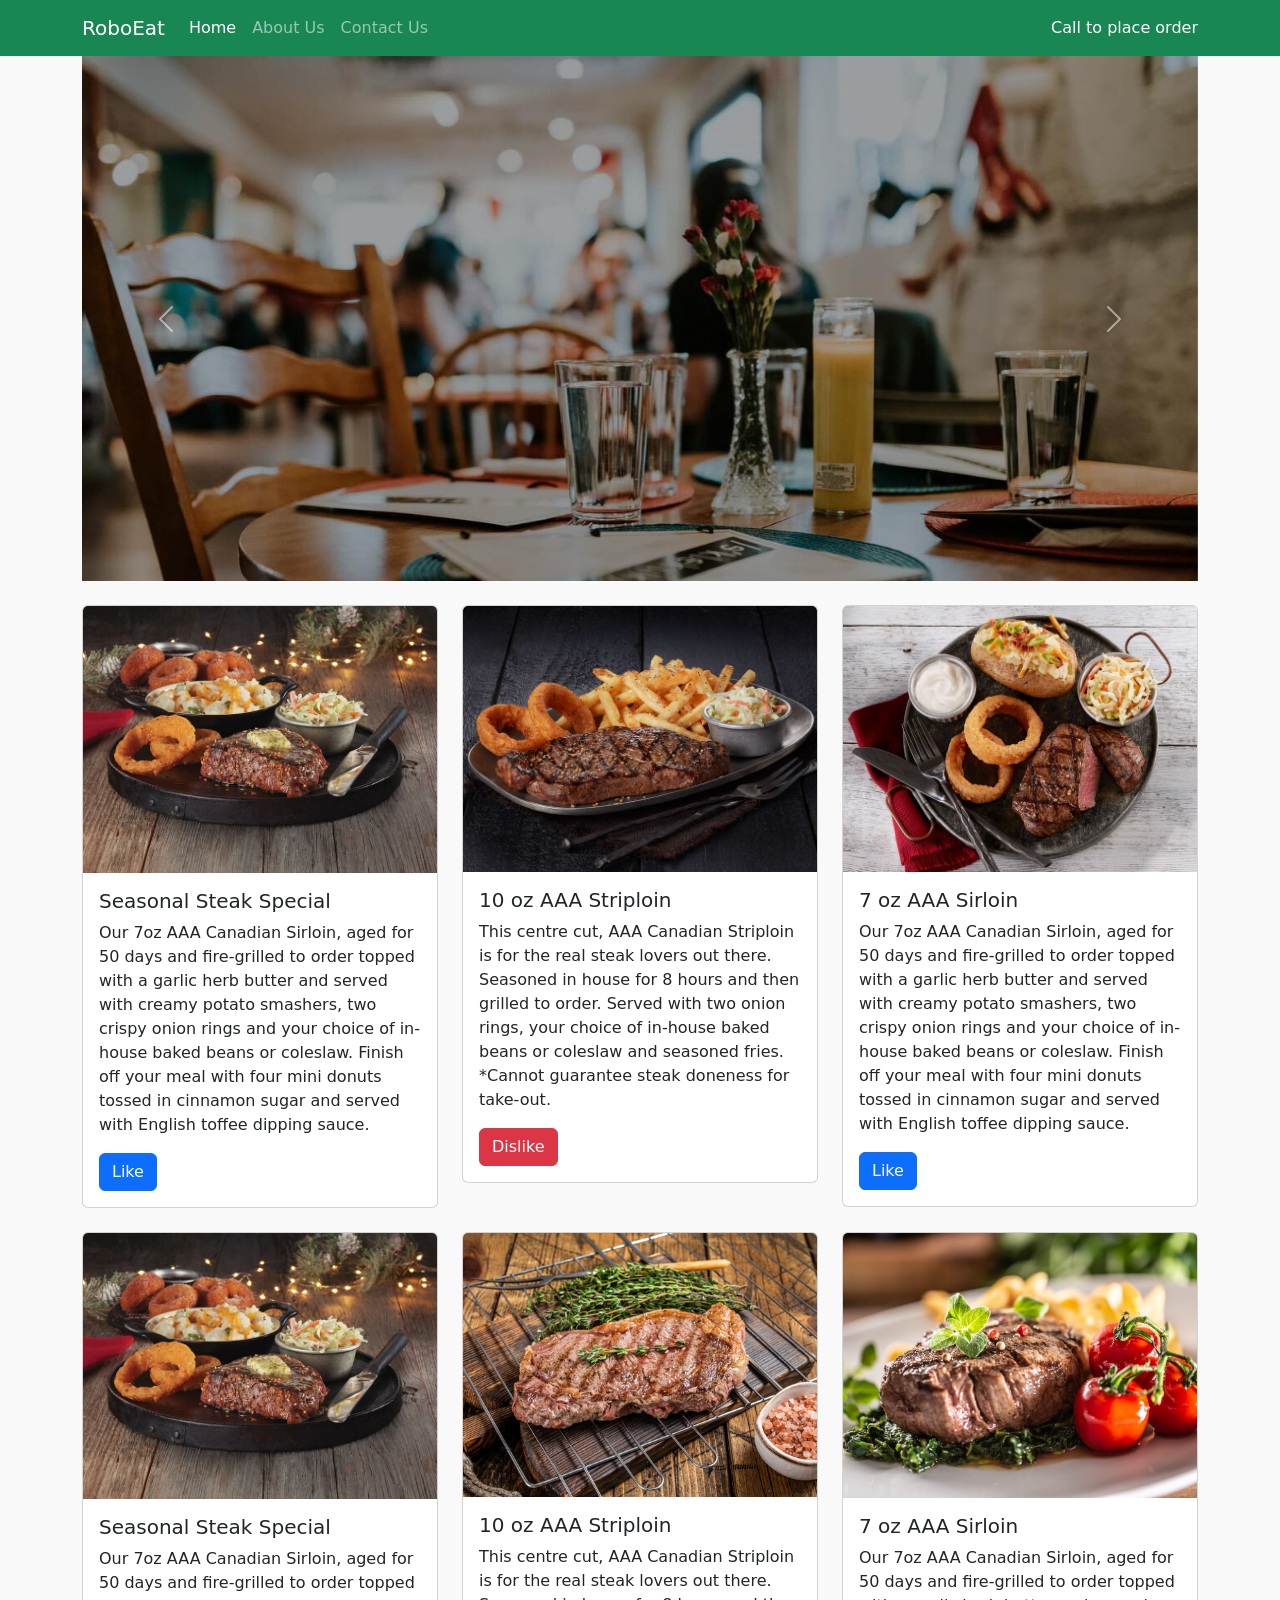
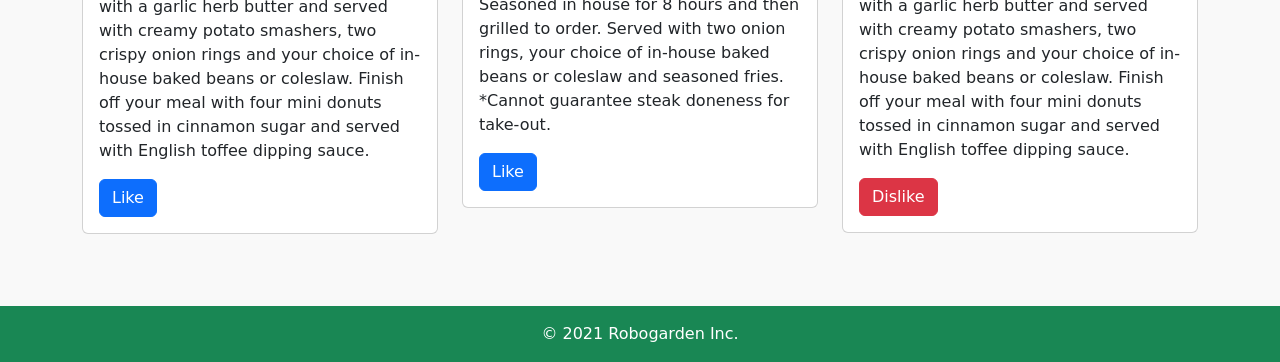
<file: index.html>
<html lang="en">

<head>
    <meta charset="utf-8">
    <meta http-equiv="X-UA-Compatible" content="IE=edge">
    <meta name="viewport" content="width=device-width, initial-scale=1">
      

     <title>Welcome to RoboEat</title>

   <!-- Bootstrap CSS -->
    <link href="https://cdn.jsdelivr.net/npm/bootstrap@5.1.3/dist/css/bootstrap.min.css" rel="stylesheet"
        integrity="sha384-1BmE4kWBq78iYhFldvKuhfTAU6auU8tT94WrHftjDbrCEXSU1oBoqyl2QvZ6jIW3" crossorigin="anonymous">
    <link href="style.css" rel="stylesheet">

</head>

<body>
 <script src="https://code.jquery.com/jquery-3.6.0.min.js"
    <script src="https://code.jquery.com/jquery-3.6.0.min.js"
   integrity="sha256-/xUj+3OJU5yExlq6GSYGSHk7tPXikynS7ogEvDej/m4=" crossorigin="anonymous"></script>

 <script src="https://cdn.jsdelivr.net/npm/bootstrap@5.1.3/dist/js/bootstrap.bundle.min.js"
   integrity="sha384-ka7Sk0Gln4gmtz2MlQnikT1wXgYsOg+OMhuP+IlRH9sENBO0LRn5q+8nbTov4+1p" crossorigin="anonymous">
   </script>
</body>

<body>
   
    <nav class="navbar navbar-expand-lg navbar-dark bg-success">
        <div class="container">
            <a class="navbar-brand" href="#">RoboEat</a>
            <button class="navbar-toggler" type="button" data-bs-toggle="collapse" data-bs-target="#navbarNav"
                aria-controls="navbarNav" aria-expanded="false" aria-label="Toggle navigation">
                <span class="navbar-toggler-icon"></span>
            </button>
            
      <div class="collapse navbar-collapse" id="navbarNav">
                <ul class="navbar-nav me-auto mb-2 mb-lg-0">
                    <li class="nav-item">
                        <a class="nav-link active" aria-current="page" href="index.html">Home</a>
                    </li>
                    <li class="nav-item">
                        <a class="nav-link" href="#">About Us</a>
                    </li>
                    <li class="nav-item">
                        <a class="nav-link" href="contact.html">Contact Us</a>
                    </li>
                </ul>

                <span class="navbar-text text-white">
                    <i class="fa fa-phone-alt"></i> Call to place order
                </span>
     </div>
   </div>
 </nav>

    <div class="container">
         <!-- Your code goes here... -->
     <section>
     <div id="carouselExampleControls" class="carousel slide" data-bs-ride="carousel">
       <div class="carousel-inner">
         <div class="carousel-item active">
           <img src="restaurant-banner.jpg" class="d-block w-100"
             alt="...">
         </div>
         <div class="carousel-item">
           <img src="Rest_2-min.jpg" class="d-block w-100"
             alt="...">
         </div>
       </div>
       <button class="carousel-control-prev" type="button" data-bs-target="#carouselExampleControls"
         data-bs-slide="prev">
         <span class="carousel-control-prev-icon" aria-hidden="true"></span>
         <span class="visually-hidden">Previous</span>
       </button>
       <button class="carousel-control-next" type="button" data-bs-target="#carouselExampleControls"
         data-bs-slide="next">
         <span class="carousel-control-next-icon" aria-hidden="true"></span>
         <span class="visually-hidden">Next</span>
       </button>
     </div>
   </section>
       

        <div class="row my-4">

            <div class="col-lg-4 col-md-6 mb-4">
                <div class="card">
                    <img src="food1.webp" class="card-img-top">
                    <div class="card-body">
                      <h5 class="card-title">Seasonal Steak Special</h5>
                      <p class="card-text">Our 7oz AAA Canadian Sirloin, aged for 50 days and fire-grilled to order topped with a garlic herb butter and served with creamy potato smashers, two crispy onion rings and your choice of in-house baked beans or coleslaw. Finish off your meal with four mini donuts tossed in cinnamon sugar and served with English toffee dipping sauce.</p>
                      <a href="#" class="btn like-btn like"><i class="fa fa-thumbs-up"></i> Like</a>
                    </div>
                   
    
                  </div>
            </div>
            <div class="col-lg-4 col-md-6 mb-4">
                <div class="card">
                    <img src="food2.jpg" class="card-img-top">
                    <div class="card-body">
                      <h5 class="card-title">10 oz AAA Striploin</h5>
                      <p class="card-text">This centre cut, AAA Canadian Striploin is for the real steak lovers out there. Seasoned in house for 8 hours and then grilled to order. Served with two onion rings, your choice of in-house baked beans or coleslaw and seasoned fries. *Cannot guarantee steak doneness for take-out.</p>
                      <a href="#" class="btn like-btn dislike"><i class="fa fa-thumbs-down"></i> Dislike</a>
                    </div>
                  </div>
            </div>
            <div class="col-lg-4 col-md-6 mb-4">
                <div class="card">
                    <img src="food3.jpg" class="card-img-top">
                    <div class="card-body">
                      <h5 class="card-title">7 oz AAA Sirloin</h5>
                      <p class="card-text">Our 7oz AAA Canadian Sirloin, aged for 50 days and fire-grilled to order topped with a garlic herb butter and served with creamy potato smashers, two crispy onion rings and your choice of in-house baked beans or coleslaw. Finish off your meal with four mini donuts tossed in cinnamon sugar and served with English toffee dipping sauce.</p>
                      <a href="#" class="btn like-btn like"><i class="fa fa-thumbs-up"></i> Like</a>
                    </div>
                  </div>
            </div>         
        
            <div class="col-lg-4 col-md-6 mb-4">
                <div class="card">
                    <img src="food1.webp" class="card-img-top">
                    <div class="card-body">
                      <h5 class="card-title">Seasonal Steak Special</h5>
                      <p class="card-text">Our 7oz AAA Canadian Sirloin, aged for 50 days and fire-grilled to order topped with a garlic herb butter and served with creamy potato smashers, two crispy onion rings and your choice of in-house baked beans or coleslaw. Finish off your meal with four mini donuts tossed in cinnamon sugar and served with English toffee dipping sauce.</p>
                      <a href="#" class="btn like-btn like"><i class="fa fa-thumbs-up"></i> Like</a>
                    </div>
                  </div>
            </div>
            <div class="col-lg-4 col-md-6 mb-4">
                <div class="card">
                    <img src="food2..jpg" class="card-img-top">
                    <div class="card-body">
                      <h5 class="card-title">10 oz AAA Striploin</h5>
                      <p class="card-text">This centre cut, AAA Canadian Striploin is for the real steak lovers out there. Seasoned in house for 8 hours and then grilled to order. Served with two onion rings, your choice of in-house baked beans or coleslaw and seasoned fries. *Cannot guarantee steak doneness for take-out.</p>
                      <a href="#" class="btn like-btn like"><i class="fa fa-thumbs-up"></i> Like</a>
                    </div>
                  </div>
            </div>
            <div class="col-lg-4 col-md-6 mb-4">
                <div class="card">
                    <img src="food3..jpg" class="card-img-top">
                    <div class="card-body">
                      <h5 class="card-title">7 oz AAA Sirloin</h5>
                      <p class="card-text">Our 7oz AAA Canadian Sirloin, aged for 50 days and fire-grilled to order topped with a garlic herb butter and served with creamy potato smashers, two crispy onion rings and your choice of in-house baked beans or coleslaw. Finish off your meal with four mini donuts tossed in cinnamon sugar and served with English toffee dipping sauce.</p>
                      <a href="#" class="btn like-btn dislike"><i class="fa fa-thumbs-down"></i> Dislike</a>
                    </div>
                  </div>
            </div>
        </div>
 <script>
        $(document).ready(function(){
            $('.like-btn').click(function(e){
                e.preventDefault();

                if($(this).hasClass('like'))
                {
                    $(this).removeClass('like');
                    $(this).addClass('dislike');
                    $(this).html('Dislike');
                }
                else
                {
                    $(this).removeClass('dislike');
                    $(this).addClass('like');
                    $(this).html('Like');
                }
            });
        });
    
    </script>
    </div>

    <div class="mt-5 py-3 text-center bg-success text-white">
        &copy; 2021 Robogarden Inc.
    </div>

   

   
</body>

</html>
</file>
<file: style.css>
body{
    background-color: #f9f9f9;
}

.like{
    background-color: #0d6efd;
    border-color: #0d6efd;
    color: #ffffff;
}

.dislike{
    background-color: #dc3545;
    border-color: #dc3545;
    color: #ffffff;

    carousel-item img {
    height: 33rem;
</file>
